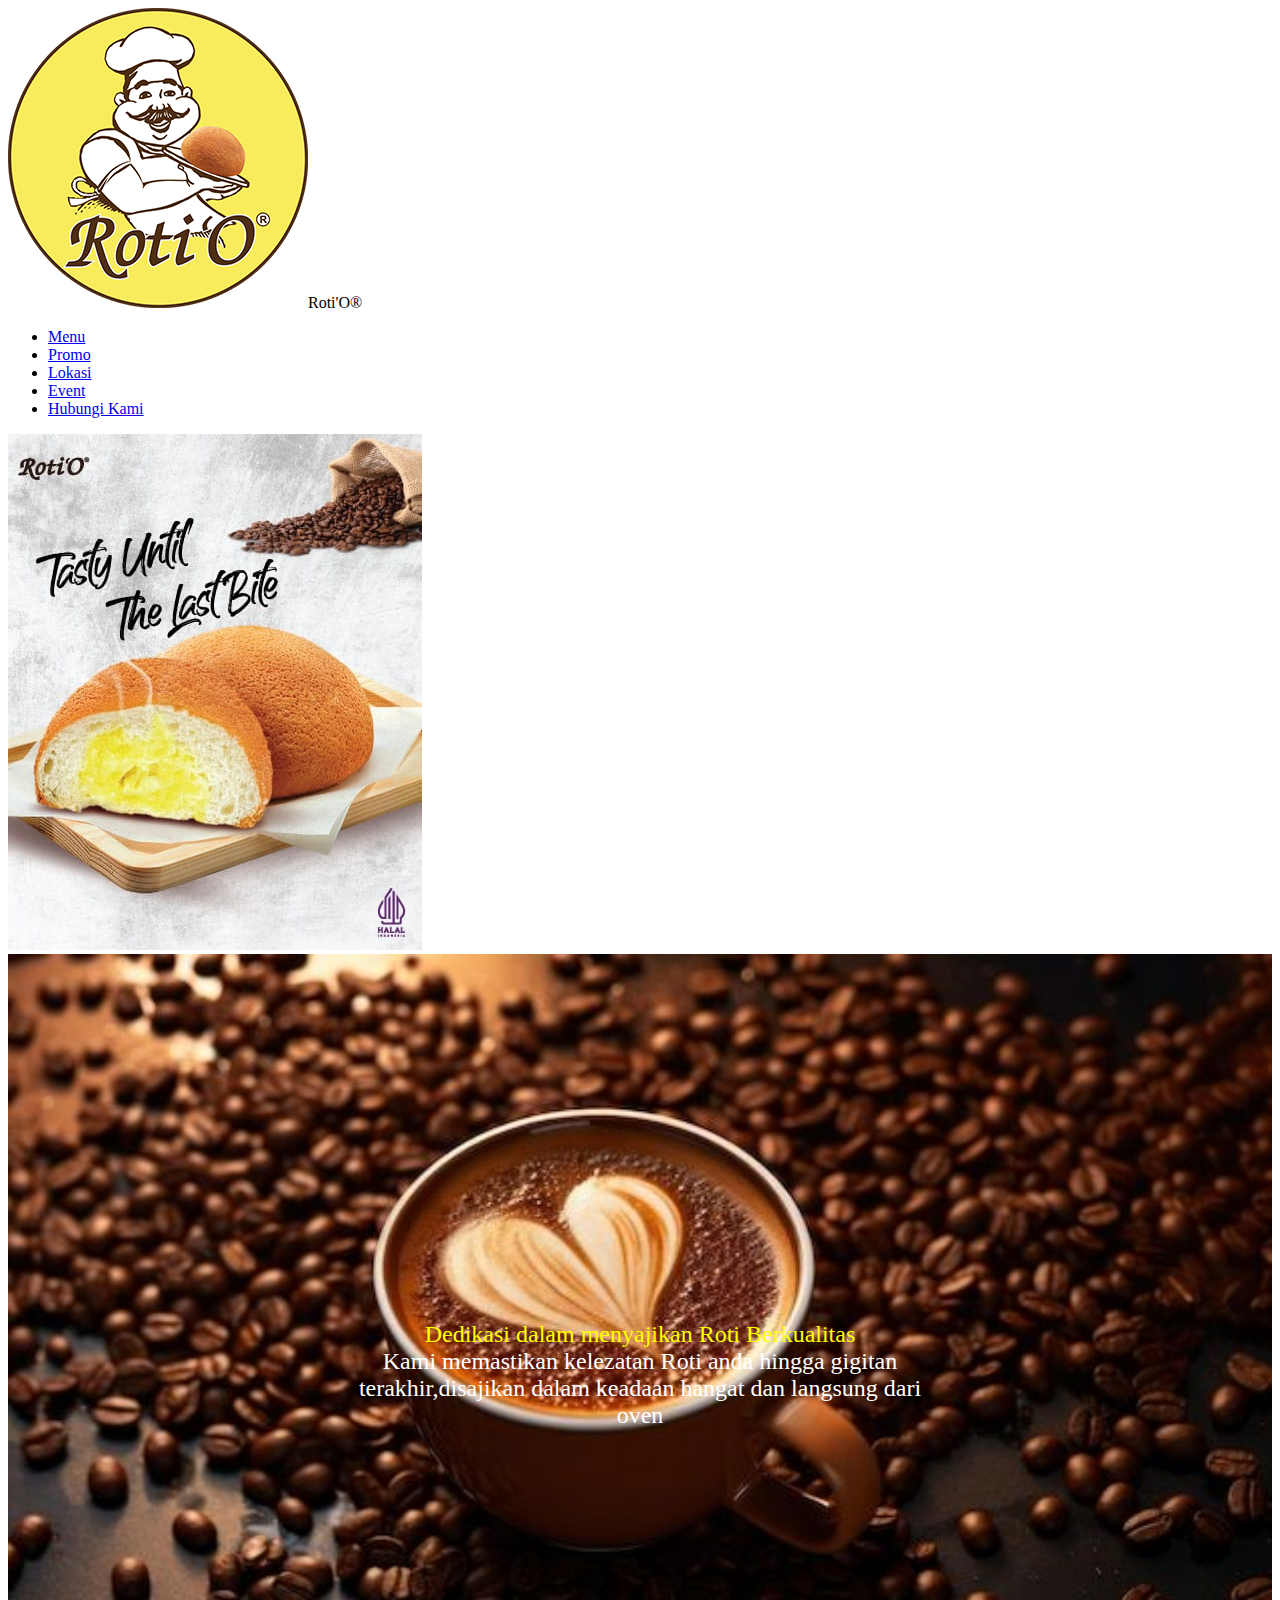
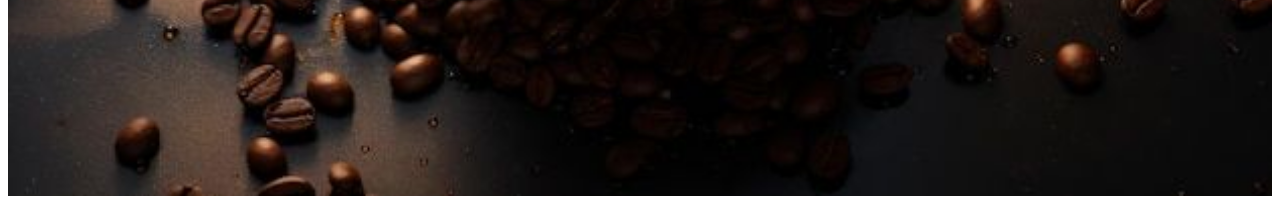
<file: Project Besar Perancangan Web/index.html>
<!DOCTYPE html>
<html lang="en">
  <head>
    <meta charset="UTF-8" />
    <meta name="viewport" content="width=device-width, initial-scale=1.0" />
    <title>Roti'O | Tasty Until The Last Bite</title>
    <link rel="stylesheet" href="style.css" />
  </head>
  <body>
    <header>
      <div class="judul"><img src="gambar/logobranding.png" alt="" />Roti'O®</div>
      <nav>
        <ul>
          <li><a href="#menu">Menu</a></li>
          <li><a href="#promo">Promo</a></li>
          <li><a href="#lokasi">Lokasi</a></li>
          <li><a href="#event">Event</a></li>
          <li><a href="#kontak">Hubungi Kami</a></li>
        </ul>
      </nav>
    </header>
    <main>
      <div class="jumbotron">
        <img src="gambar/cover.jpg" alt="" />
      </div>
      <div class="bawah">
        <div class="gambar-bawah">
          <img src="gambar/kopi.jpg" alt="" />
          <p class="kata"><span class="kuning">Dedikasi dalam menyajikan Roti Berkualitas</span><br />Kami memastikan kelezatan Roti anda hingga gigitan terakhir,disajikan dalam keadaan hangat dan langsung dari oven</p>
        </div>
      </div>
    </main>
  </body>
</html>
</file>
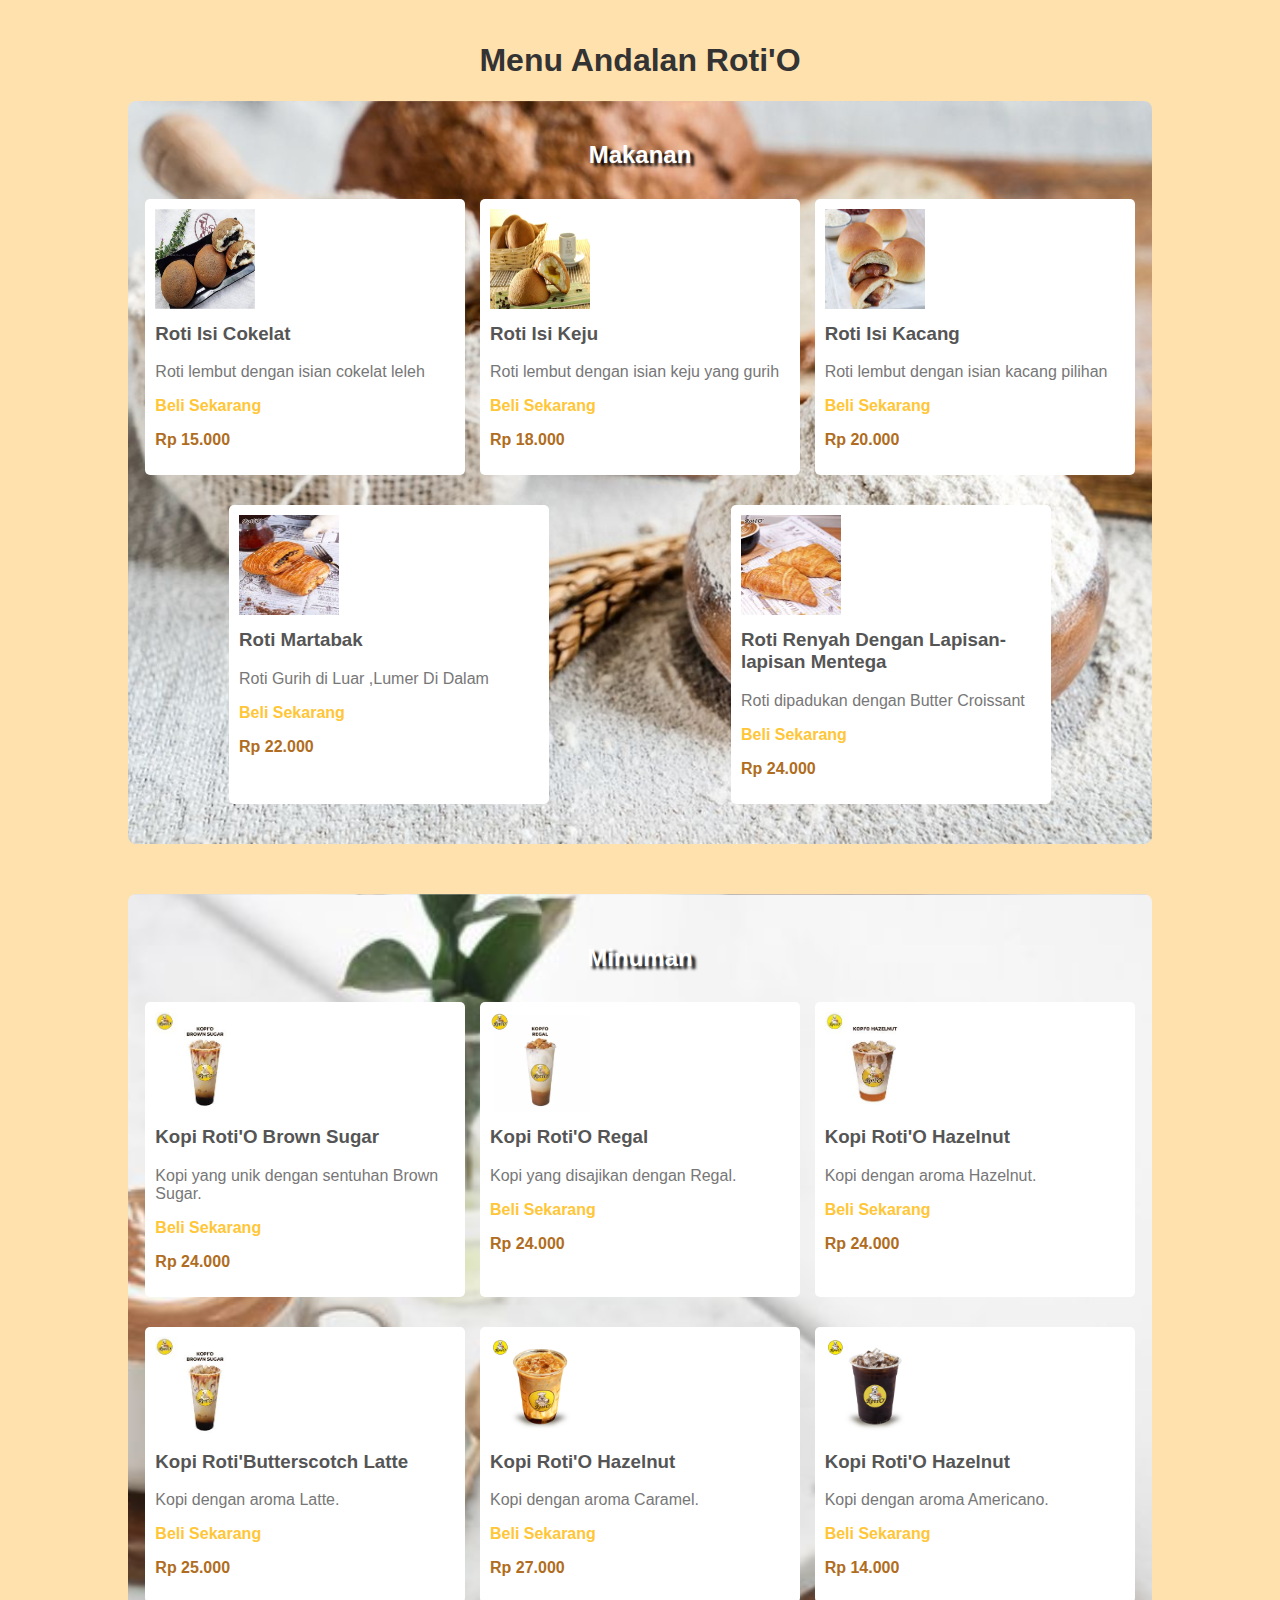
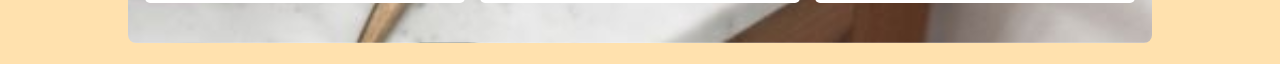
<file: Project Besar Perancangan Web/menu1/menu1/index.html>
<!DOCTYPE html>
<html lang="id">
<head>
    <meta charset="UTF-8">
    <title>Menu Roti'O</title>
    <link rel="stylesheet" href="style.css">
</head>
<body>
    <div class="container">
        <h1>Menu Andalan Roti'O</h1>

        <section class="bread-section">
            <h2>Makanan</h2>
            <div class="menu-items">
                <div class="menu-item">
                    <img src="img/coklat.jpg" alt="coklat" width="100px" height="100px">
                    <h3>Roti Isi Cokelat</h3>
                    <p>Roti lembut dengan isian cokelat leleh</p>
                    <p><span class="kedip">Beli Sekarang</span></p>
                    <p class="price">Rp 15.000</p>
                </div>
                <div class="menu-item">
                    <img src="img/keju.webp" alt="keju" width="100px" height="100px">
                    <h3>Roti Isi Keju</h3>
                    <p>Roti lembut dengan isian keju yang gurih</p>
                    <p><span class="kedip">Beli Sekarang</span></p>
                    <p class="price">Rp 18.000</p>
                </div>
                <div class="menu-item">
                    <img src="img/kacang.avif" alt="kacang" width="100px" height="100px">
                    <h3>Roti Isi Kacang</h3>
                    <p>Roti lembut dengan isian kacang pilihan</p>
                    <p><span class="kedip">Beli Sekarang</span></p>
                    <p class="price">Rp 20.000</p>
                </div>
                <div class="menu-item">
                    <img src="img/martabak.jpg" alt="martabak" width="100px" height="100px">
                    <h3>Roti Martabak </h3>
                    <p>Roti Gurih di Luar ,Lumer Di Dalam </p>
                    <p><span class="kedip">Beli Sekarang</span></p>
                    <p class="price">Rp 22.000</p>
                </div>
                <div class="menu-item">
                    <img src="img/Butter Croissant.jpg" alt="kacang" width="100px" height="100px">
                    <h3>Roti Renyah Dengan Lapisan-lapisan Mentega</h3>
                    <p>Roti dipadukan dengan Butter Croissant</p>
                    <p><span class="kedip">Beli Sekarang</span></p>
                    <p class="price">Rp 24.000</p>
                </div>
                <!-- Tambahkan menu makanan lainnya di sini -->
            </div>
        </section>

        <section class="drink-section">
            <h2>Minuman</h2>
            <div class="menu-items">
                <div class="menu-item">
                     <img src="img/brow.jpg" alt="Kopi"width="100px">
                    <h3>Kopi Roti'O Brown Sugar</h3>
                    <p>Kopi yang unik dengan sentuhan Brown Sugar.</p>
                    <p><span class="kedip">Beli Sekarang</span></p>
                    <p class="price">Rp 24.000</p>
                </div>
                <div class="menu-item">
                    <img src="img/Kopi Roti'O Regal.webp" alt="Kopi"width="100px">
                    <h3>Kopi Roti'O Regal</h3>
                    <p>Kopi yang disajikan dengan Regal.</p>
                    <p><span class="kedip">Beli Sekarang</span></p>
                    <p class="price">Rp 24.000</p>
                </div>
                <div class="menu-item">
                    <img src="img/Kopi Roti'O Hazelnut.jpg" alt="Kopi"width="100px">
                    <h3>Kopi Roti'O Hazelnut</h3>
                    <p>Kopi dengan aroma Hazelnut.</p>
                    <p><span class="kedip">Beli Sekarang</span></p>
                    <p class="price">Rp 24.000</p>
                </div>
                <div class="menu-item">
                    <img src="img/brow.jpg" alt="Kopi"width="100px">
                    <h3>Kopi Roti'Butterscotch Latte</h3>
                    <p>Kopi dengan aroma Latte.</p>
                    <p><span class="kedip">Beli Sekarang</span></p>
                    <p class="price">Rp 25.000</p>
                </div>
                <div class="menu-item">
                    <img src="img/Ice Caramel Latte.png" alt="Kopi"width="100px">
                    <h3>Kopi Roti'O Hazelnut</h3>
                    <p>Kopi dengan aroma Caramel.</p>
                    <p><span class="kedip">Beli Sekarang</span></p>
                    <p class="price">Rp 27.000</p>
                </div>
                <div class="menu-item">
                    <img src="img/Americano.png" alt="Kopi"width="100px">
                    <h3>Kopi Roti'O Hazelnut</h3>
                    <p>Kopi dengan aroma Americano.</p>
                    <p><span class="kedip">Beli Sekarang</span></p>
                    <p class="price">Rp 14.000</p>
                </div>
                <!-- Tambahkan menu minuman lainnya di sini -->
            </div>
        </section>

    </div>
</body>
</html>
</file>
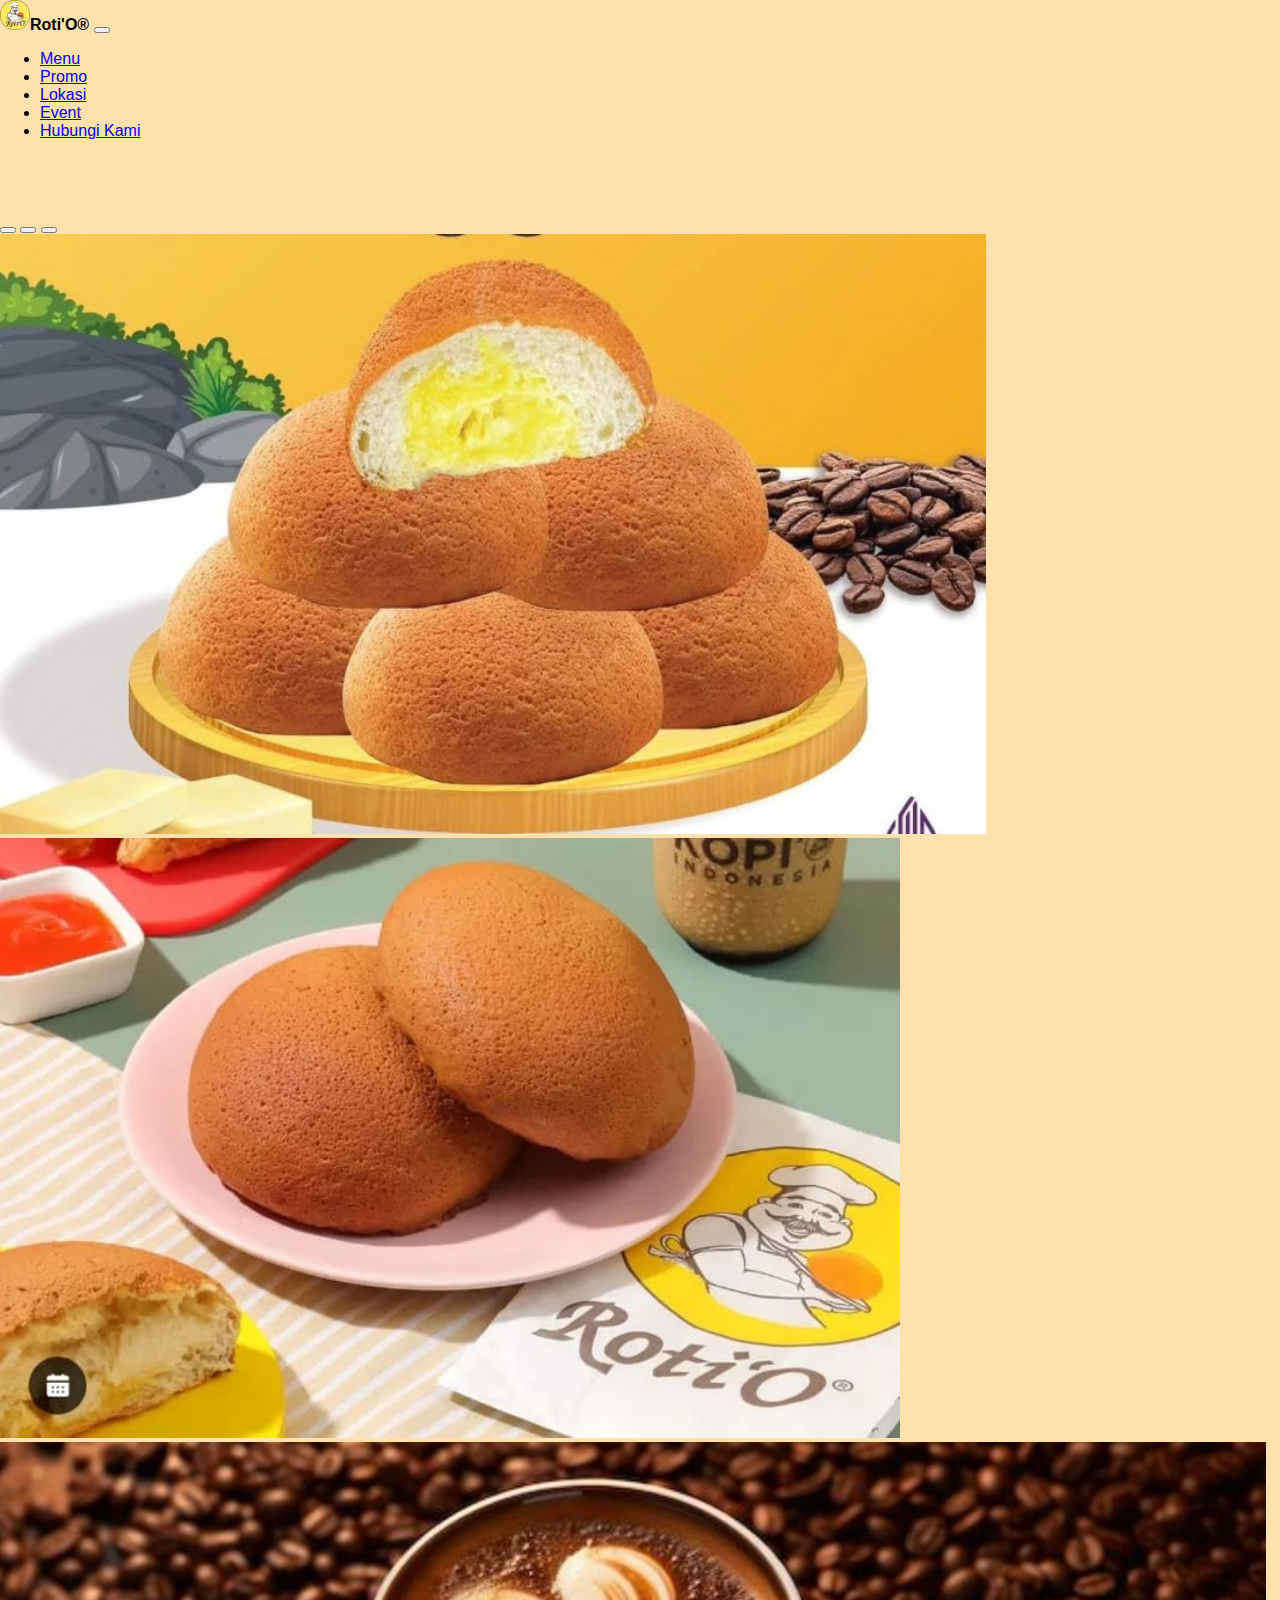
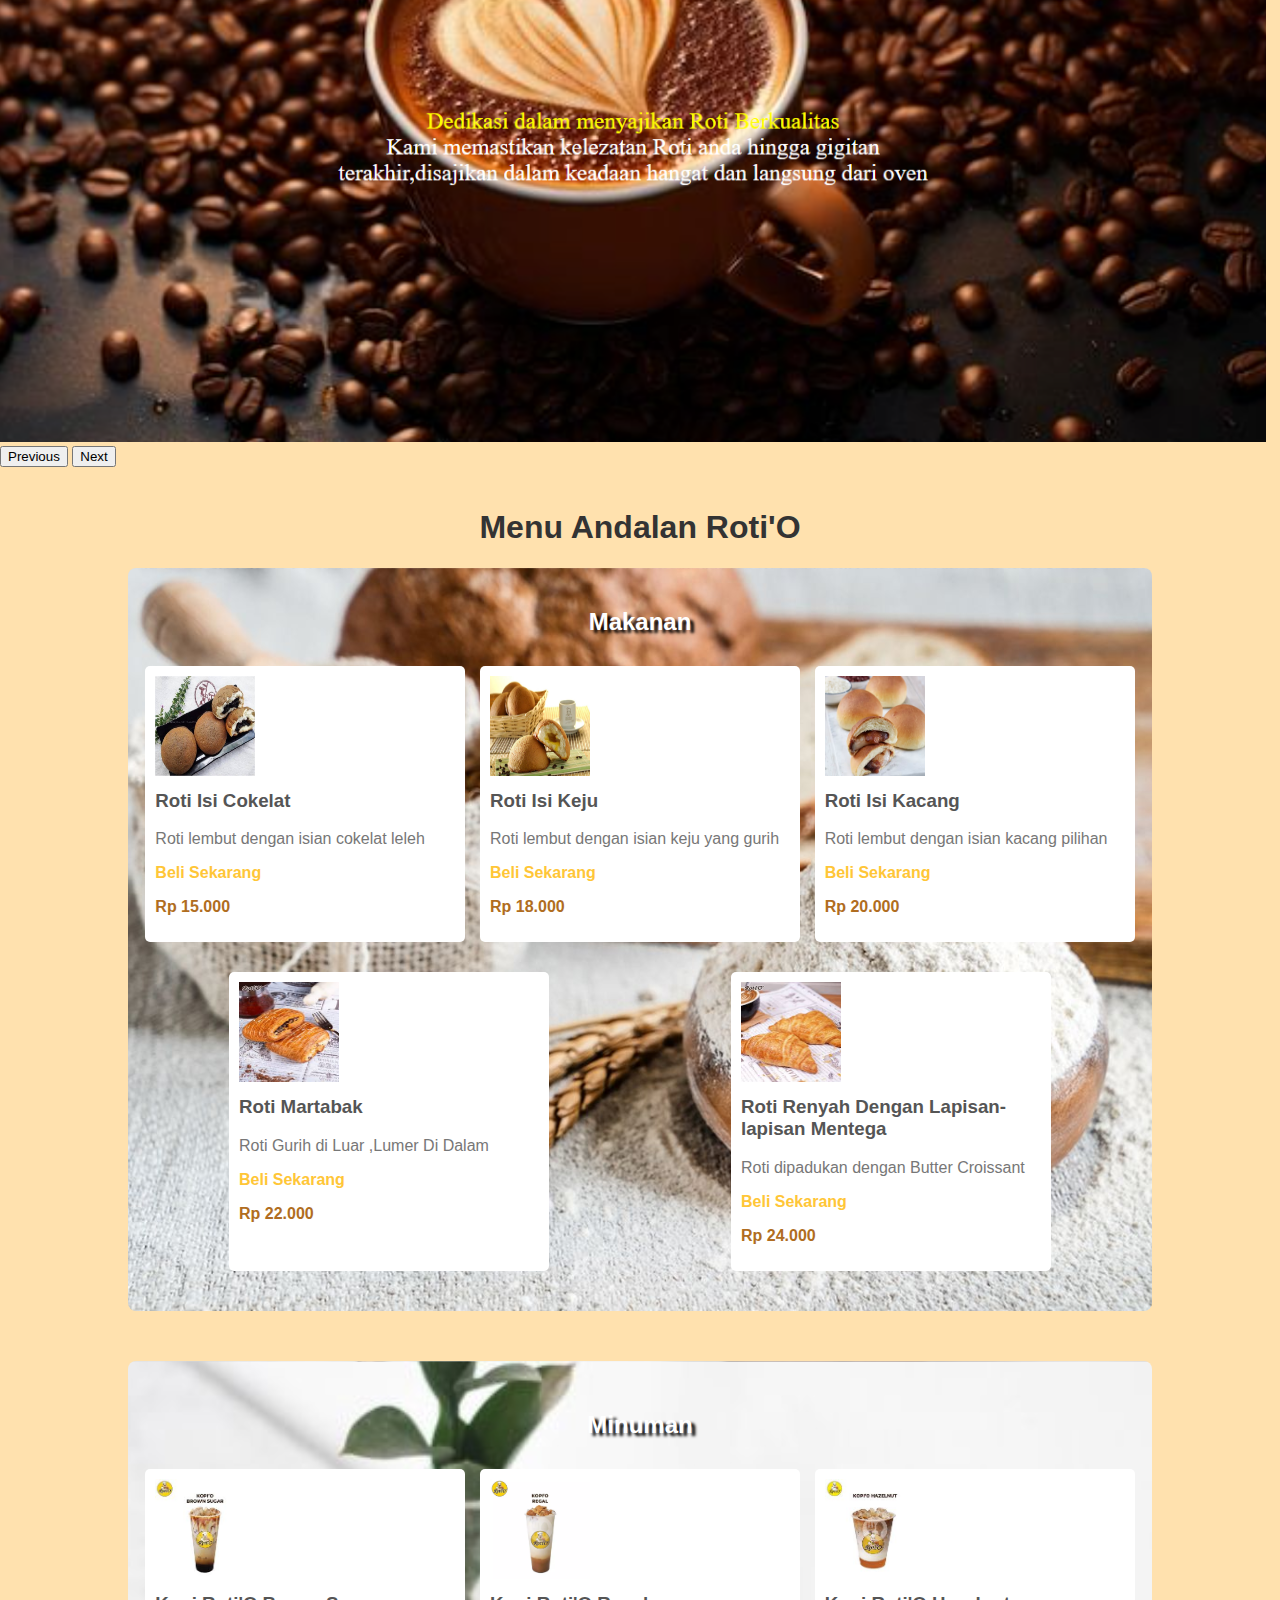
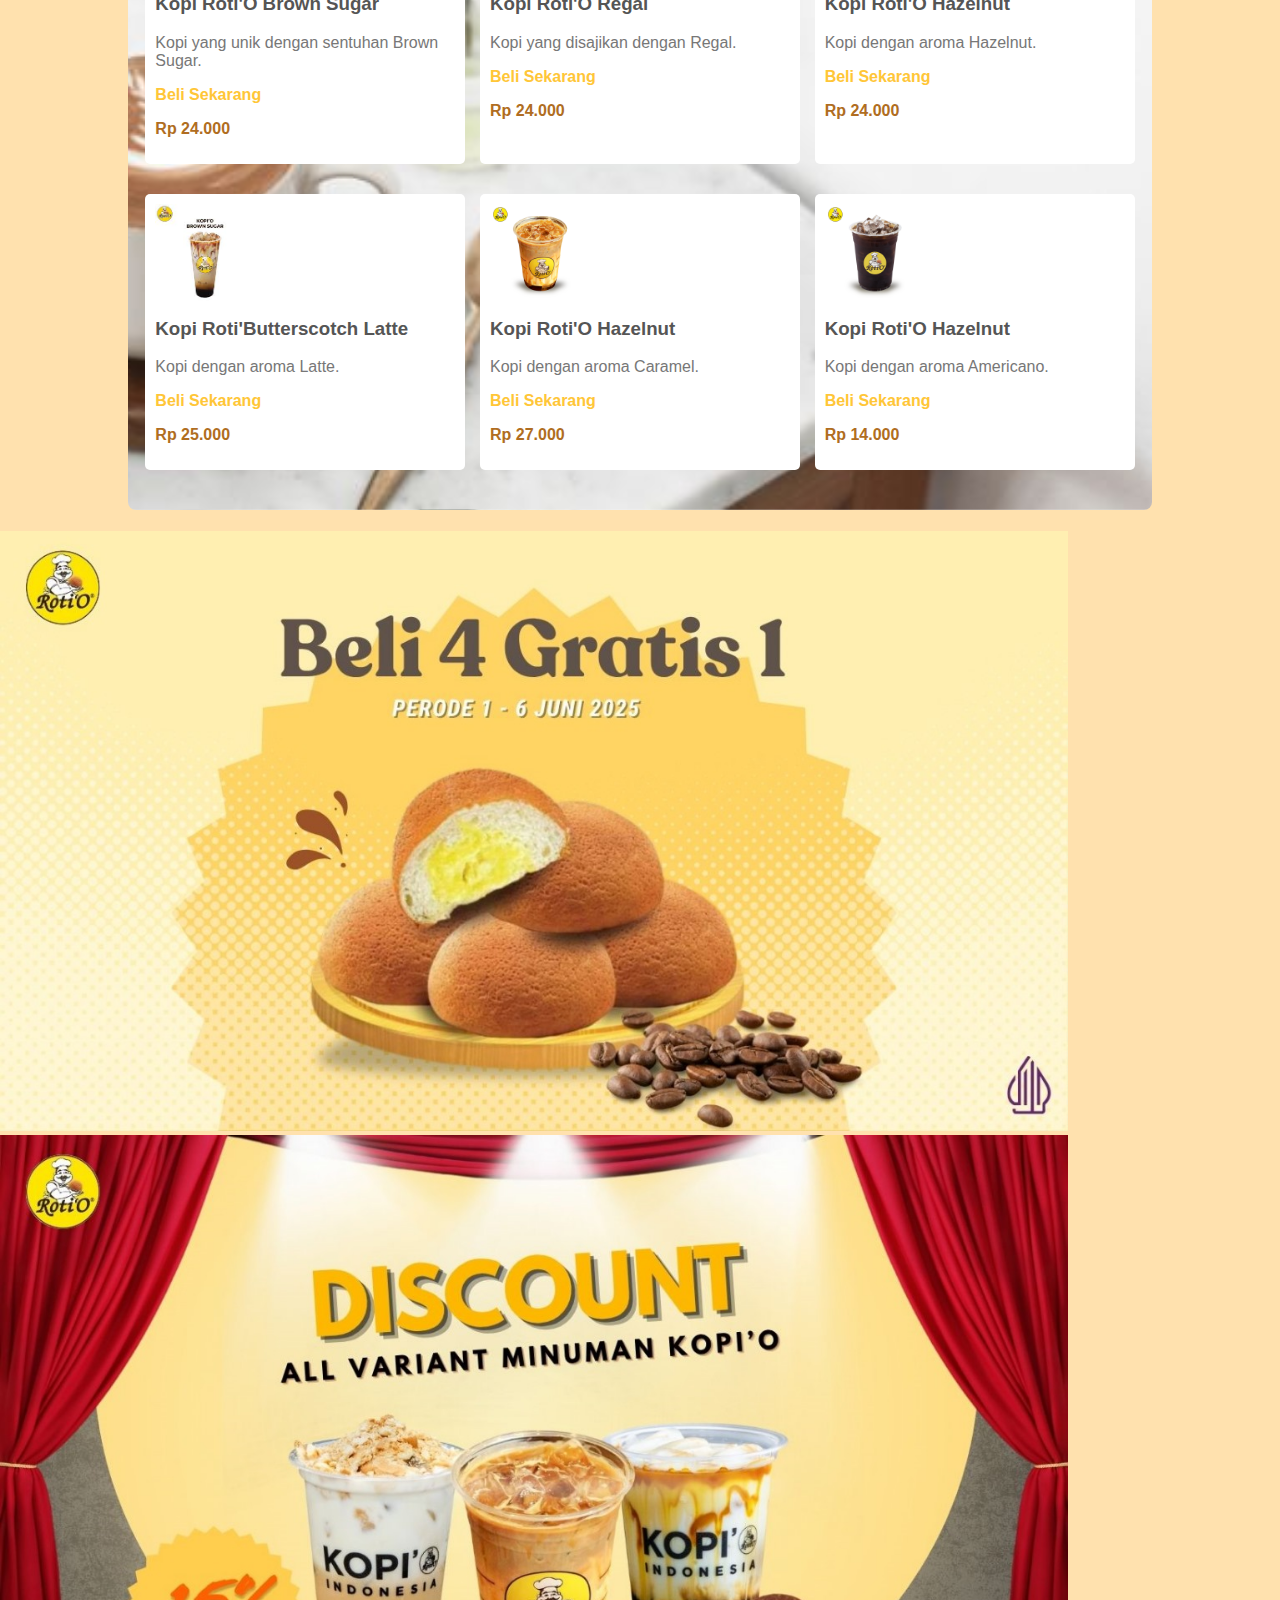
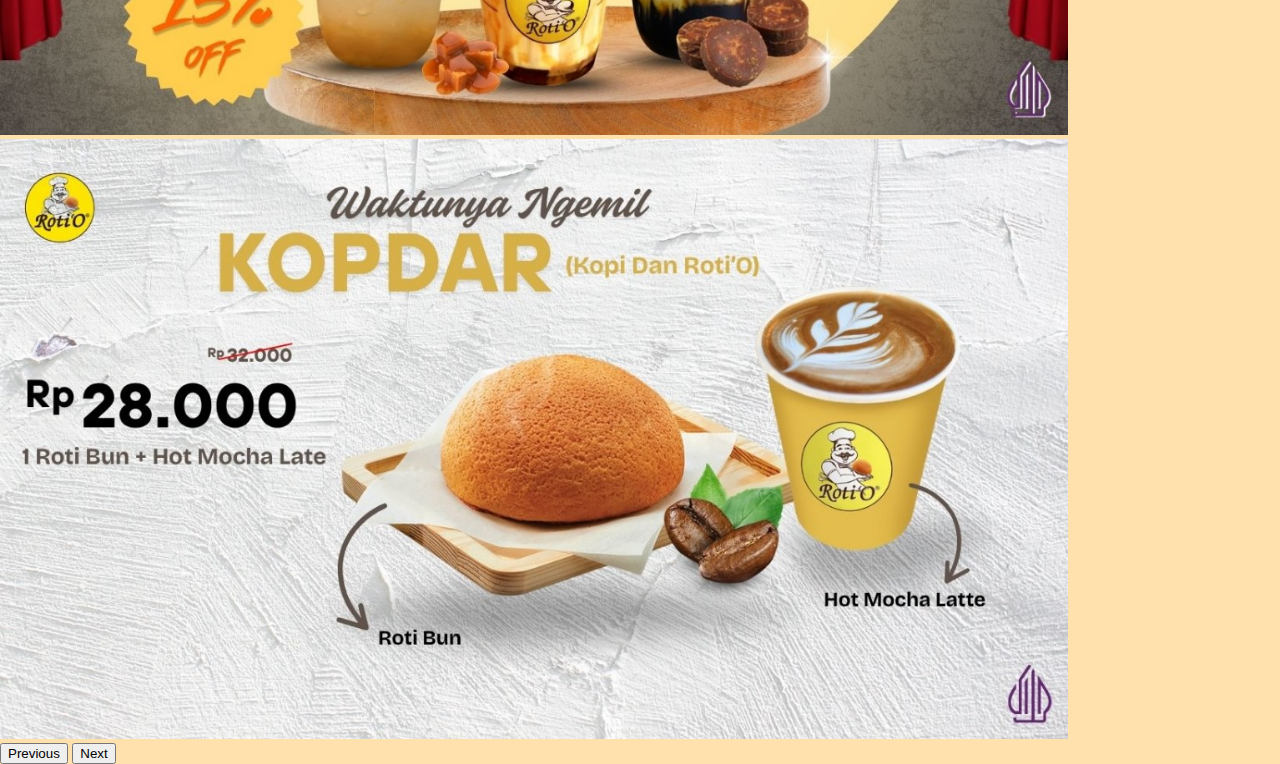
<file: Project Besar Perancangan Web/baru.html>
<!DOCTYPE html>
<html lang="en">
  <head>
    <meta charset="UTF-8" />
    <meta name="viewport" content="width=device-width, initial-scale=1.0" />
    <title>Roti'O | Tasty Until The Last Bite</title>
    <link href="https://cdn.jsdelivr.net/npm/bootstrap@5.3.6/dist/css/bootstrap.min.css" rel="stylesheet" integrity="sha384-4Q6Gf2aSP4eDXB8Miphtr37CMZZQ5oXLH2yaXMJ2w8e2ZtHTl7GptT4jmndRuHDT" crossorigin="anonymous" />
    <link rel="stylesheet" href="style2.css" />
  </head>
  <body>
    <nav class="navbar navbar-expand-lg navbar-dark bg-warning shadow fixed-top">
      <div class="container">
        <a class="navbar-brand"> <img src="gambar/logobranding.png" alt="" width="30" height="30" class="d-inline-block align-text-top rounded-circle me-2" /><span class="judul">Roti'O®</span></a>
        <button class="navbar-toggler" type="button" data-bs-toggle="collapse" data-bs-target="#navbarNav" aria-controls="navbarNav" aria-expanded="false" aria-label="Toggle navigation">
          <span class="navbar-toggler-icon"></span>
        </button>
        <div class="collapse navbar-collapse" id="navbarNav">
          <ul class="navbar-nav ms-auto">
            <li class="nav-item">
              <a class="nav-link active" aria-current="page" href="#menu">Menu</a>
            </li>
            <li class="nav-item">
              <a class="nav-link" href="#promo">Promo</a>
            </li>
            <li class="nav-item">
              <a class="nav-link" href="#lokasi">Lokasi</a>
            </li>
            <li class="nav-item">
              <a class="nav-link" href="#event">Event</a>
            </li>
            <li class="nav-item">
              <a class="nav-link" href="#kontak">Hubungi Kami</a>
            </li>
          </ul>
        </div>
      </div>
    </nav>
    <section class="jumbotron">
      <div id="carouselExampleIndicators" class="carousel slide" data-bs-ride="true">
        <div class="carousel-indicators">
          <button type="button" data-bs-target="#carouselExampleIndicators" data-bs-slide-to="0" class="active" aria-current="true" aria-label="Slide 1"></button>
          <button type="button" data-bs-target="#carouselExampleIndicators" data-bs-slide-to="1" aria-label="Slide 2"></button>
          <button type="button" data-bs-target="#carouselExampleIndicators" data-bs-slide-to="2" aria-label="Slide 3"></button>
        </div>
        <div class="carousel-inner">
          <div class="carousel-item active">
            <img src="gambar/rotio.jpg" class="d-block w-100" alt="..." />
          </div>
          <div class="carousel-item">
            <img src="gambar/g3.jpg" class="d-block w-100" alt="..." />
          </div>
          <div class="carousel-item">
            <img src="gambar/g2.png" class="d-block w-100" alt="..." />
          </div>
        </div>
        <button class="carousel-control-prev" type="button" data-bs-target="#carouselExampleIndicators" data-bs-slide="prev">
          <span class="carousel-control-prev-icon" aria-hidden="true"></span>
          <span class="visually-hidden">Previous</span>
        </button>
        <button class="carousel-control-next" type="button" data-bs-target="#carouselExampleIndicators" data-bs-slide="next">
          <span class="carousel-control-next-icon" aria-hidden="true"></span>
          <span class="visually-hidden">Next</span>
        </button>
      </div>
    </section>
    <div class="containerr">
      <h1>Menu Andalan Roti'O</h1>

      <section class="bread-section">
        <h2>Makanan</h2>
        <div class="menu-items">
          <div class="menu-item">
            <img src="gambar/coklat.jpg" alt="coklat" width="100px" height="100px" />
            <h3>Roti Isi Cokelat</h3>
            <p>Roti lembut dengan isian cokelat leleh</p>
            <p><span class="kedip">Beli Sekarang</span></p>
            <p class="price">Rp 15.000</p>
          </div>
          <div class="menu-item">
            <img src="gambar/keju.webp" alt="keju" width="100px" height="100px" />
            <h3>Roti Isi Keju</h3>
            <p>Roti lembut dengan isian keju yang gurih</p>
            <p><span class="kedip">Beli Sekarang</span></p>
            <p class="price">Rp 18.000</p>
          </div>
          <div class="menu-item">
            <img src="gambar/kacang.avif" alt="kacang" width="100px" height="100px" />
            <h3>Roti Isi Kacang</h3>
            <p>Roti lembut dengan isian kacang pilihan</p>
            <p><span class="kedip">Beli Sekarang</span></p>
            <p class="price">Rp 20.000</p>
          </div>
          <div class="menu-item">
            <img src="gambar/martabak.jpg" alt="martabak" width="100px" height="100px" />
            <h3>Roti Martabak</h3>
            <p>Roti Gurih di Luar ,Lumer Di Dalam</p>
            <p><span class="kedip">Beli Sekarang</span></p>
            <p class="price">Rp 22.000</p>
          </div>
          <div class="menu-item">
            <img src="gambar/Butter Croissant.jpg" alt="kacang" width="100px" height="100px" />
            <h3>Roti Renyah Dengan Lapisan-lapisan Mentega</h3>
            <p>Roti dipadukan dengan Butter Croissant</p>
            <p><span class="kedip">Beli Sekarang</span></p>
            <p class="price">Rp 24.000</p>
          </div>
          <!-- Tambahkan menu makanan lainnya di sini -->
        </div>
      </section>

      <section class="drink-section">
        <h2>Minuman</h2>
        <div class="menu-items">
          <div class="menu-item">
            <img src="gambar/brow.jpg" alt="Kopi" width="100px" />
            <h3>Kopi Roti'O Brown Sugar</h3>
            <p>Kopi yang unik dengan sentuhan Brown Sugar.</p>
            <p><span class="kedip">Beli Sekarang</span></p>
            <p class="price">Rp 24.000</p>
          </div>
          <div class="menu-item">
            <img src="gambar/Kopi Roti'O Regal.webp" alt="Kopi" width="100px" />
            <h3>Kopi Roti'O Regal</h3>
            <p>Kopi yang disajikan dengan Regal.</p>
            <p><span class="kedip">Beli Sekarang</span></p>
            <p class="price">Rp 24.000</p>
          </div>
          <div class="menu-item">
            <img src="gambar/Kopi Roti'O Hazelnut.jpg" alt="Kopi" width="100px" />
            <h3>Kopi Roti'O Hazelnut</h3>
            <p>Kopi dengan aroma Hazelnut.</p>
            <p><span class="kedip">Beli Sekarang</span></p>
            <p class="price">Rp 24.000</p>
          </div>
          <div class="menu-item">
            <img src="gambar/brow.jpg" alt="Kopi" width="100px" />
            <h3>Kopi Roti'Butterscotch Latte</h3>
            <p>Kopi dengan aroma Latte.</p>
            <p><span class="kedip">Beli Sekarang</span></p>
            <p class="price">Rp 25.000</p>
          </div>
          <div class="menu-item">
            <img src="gambar/Ice Caramel Latte.png" alt="Kopi" width="100px" />
            <h3>Kopi Roti'O Hazelnut</h3>
            <p>Kopi dengan aroma Caramel.</p>
            <p><span class="kedip">Beli Sekarang</span></p>
            <p class="price">Rp 27.000</p>
          </div>
          <div class="menu-item">
            <img src="gambar/Americano.png" alt="Kopi" width="100px" />
            <h3>Kopi Roti'O Hazelnut</h3>
            <p>Kopi dengan aroma Americano.</p>
            <p><span class="kedip">Beli Sekarang</span></p>
            <p class="price">Rp 14.000</p>
          </div>
          <!-- Tambahkan menu minuman lainnya di sini -->
        </div>
      </section>
    </div>
    <section id="slider">
      <div id="carouselExampleCaptions" class="carousel slide" data-bs-ride="carousel">
        <div class="carousel-inner">
          <div class="carousel-item active">
            <img src="gambar/promo1.jpg" class="d-block w-100" alt="..." />
            <div class="carousel-caption"></div>
          </div>
          <div class="carousel-item">
            <img src="gambar/promo2.jpg" class="d-block w-100" alt="..." />
            <div class="carousel-caption"></div>
          </div>
          <div class="carousel-item">
            <img src="gambar/promo3.jpg" class="d-block w-100" alt="..." />
            <div class="carousel-caption"></div>
          </div>
        </div>
        <div class="botton">
          <button class="carousel-control-prev" type="button" data-bs-target="#carouselExampleCaptions" data-bs-slide="prev">
            <span class="carousel-control-prev-icon" aria-hidden="true"></span>
            <span class="visually-hidden">Previous</span>
          </button>
          <button class="carousel-control-next" type="button" data-bs-target="#carouselExampleCaptions" data-bs-slide="next">
            <span class="carousel-control-next-icon" aria-hidden="true"></span>
            <span class="visually-hidden">Next</span>
          </button>
        </div>
      </div>
    </section>
    <script src="https://cdn.jsdelivr.net/npm/bootstrap@5.3.6/dist/js/bootstrap.bundle.min.js" integrity="sha384-j1CDi7MgGQ12Z7Qab0qlWQ/Qqz24Gc6BM0thvEMVjHnfYGF0rmFCozFSxQBxwHKO" crossorigin="anonymous"></script>
  </body>
</html>
</file>
<file: Project Besar Perancangan Web/style.css>
.gambar-bawah {
  position: relative;
  display: inline-block; /* Agar ukuran mengikuti gambar */
  text-align: center;
  width: 100%;
}
.gambar-bawah img {
  display: block;
  width: 100%;
  height: auto;
}
.gambar-bawah .kata {
  position: absolute;
  top: 50%;
  left: 50%;
  transform: translate(-50%, -50%);
  margin: 0;
  padding: 10px 20px;
  color: white;
  font-size: 24px;
}
.kuning {
  color: yellow;
}
</file>
<file: Project Besar Perancangan Web/menu1/menu1/style.css>
body {
    font-family: Arial, sans-serif;
    margin: 0;
    padding: 0;
    background-color: #ffdfa8ec;
}

.container {
    width: 80%;
    margin: 20px auto;
    padding: 1px;
    border-radius: 5px;

}

h1 {
    font-family: 'Arial Narrow Bold', sans-serif;
    text-align: center;
    color: #333333;

}

h2 {
    text-align: center;
    color: rgb(255, 255, 255);
    text-shadow: 4px 3px 3px #000000;
    ;
    font-size: 24px;
    font-family: Verdana, Geneva, Tahoma, sans-serif;
}

.bread-section {
    background-image: url(img/Makanan.jpg);
    background-color: rgba(255, 255, 255, 0.5);
    background-size: cover;
    background-position: center;
    padding-top: 20px;
    border-radius: 8px;

}

.drink-section {
    background-image: url(img/Minuman.jpg);
    background-size: cover;
    background-position: center;
    margin-top: 50px;
    padding-top: 30px;
    border-radius: 8px;

}

.menu-items {
    display: flex;
    flex-wrap: wrap;
    justify-content: space-around;
    padding: 10px;
}

.menu-item {
    width: 300px;
    padding: 10px;
    border-radius: 5px;
    margin-bottom: 30px;
    background-color: #ffffff;
}

.menu-item img {
    justify-content: left;
}

.menu-item h3 {
    margin-top: 10px;
    color: #555;
    font-family:'Trebuchet MS', 'Lucida Sans Unicode', 'Lucida Grande', 'Lucida Sans', Arial, sans-serif;
}

.menu-item p {
    color: #777;
}
.menu-item .price {
    font-weight: bold;
    color: #b06d21;
}

.kedip {
    color: rgb(255, 198, 55);
    font-family: 'Arial Narrow Bold', sans-serif;
    font-weight: bold;
    animation: blink 3s infinite;
}

@keyframes blink {

    0%,
    50%,
    100% {
        opacity: 1;
    }

    25%,
    75% {
        opacity: 0;
    }
}
</file>
<file: Project Besar Perancangan Web/style2.css>
.judul {
  font-weight: bold;
}
.jumbotron {
  padding-top: 60px;
}
.carousel-inner img {
  height: 600px;
  background-size: cover;
  background-position: center;
}
body {
  font-family: Arial, sans-serif;
  margin: 0;
  padding: 0;
  background-color: #ffdfa8ec;
}

.containerr {
  width: 80%;
  margin: 20px auto;
  padding: 1px;
  border-radius: 5px;
}

h1 {
  font-family: "Arial Narrow Bold", sans-serif;
  text-align: center;
  color: #333333;
}

h2 {
  text-align: center;
  color: rgb(255, 255, 255);
  text-shadow: 4px 3px 3px #000000;
  font-size: 24px;
  font-family: Verdana, Geneva, Tahoma, sans-serif;
}

.bread-section {
  background-image: url(gambar/Makanan.jpg);
  background-color: rgba(255, 255, 255, 0.5);
  background-size: cover;
  background-position: center;
  padding-top: 20px;
  border-radius: 8px;
}

.drink-section {
  background-image: url(gambar/Minuman.jpg);
  background-size: cover;
  background-position: center;
  margin-top: 50px;
  padding-top: 30px;
  border-radius: 8px;
}

.menu-items {
  display: flex;
  flex-wrap: wrap;
  justify-content: space-around;
  padding: 10px;
}

.menu-item {
  width: 300px;
  padding: 10px;
  border-radius: 5px;
  margin-bottom: 30px;
  background-color: #ffffff;
}

.menu-item img {
  justify-content: left;
}

.menu-item h3 {
  margin-top: 10px;
  color: #555;
  font-family: "Trebuchet MS", "Lucida Sans Unicode", "Lucida Grande", "Lucida Sans", Arial, sans-serif;
}

.menu-item p {
  color: #777;
}
.menu-item .price {
  font-weight: bold;
  color: #b06d21;
}

.kedip {
  color: rgb(255, 198, 55);
  font-family: "Arial Narrow Bold", sans-serif;
  font-weight: bold;
  animation: blink 3s infinite;
}

@keyframes blink {
  0%,
  50%,
  100% {
    opacity: 1;
  }

  25%,
  75% {
    opacity: 0;
  }
}
</file>
